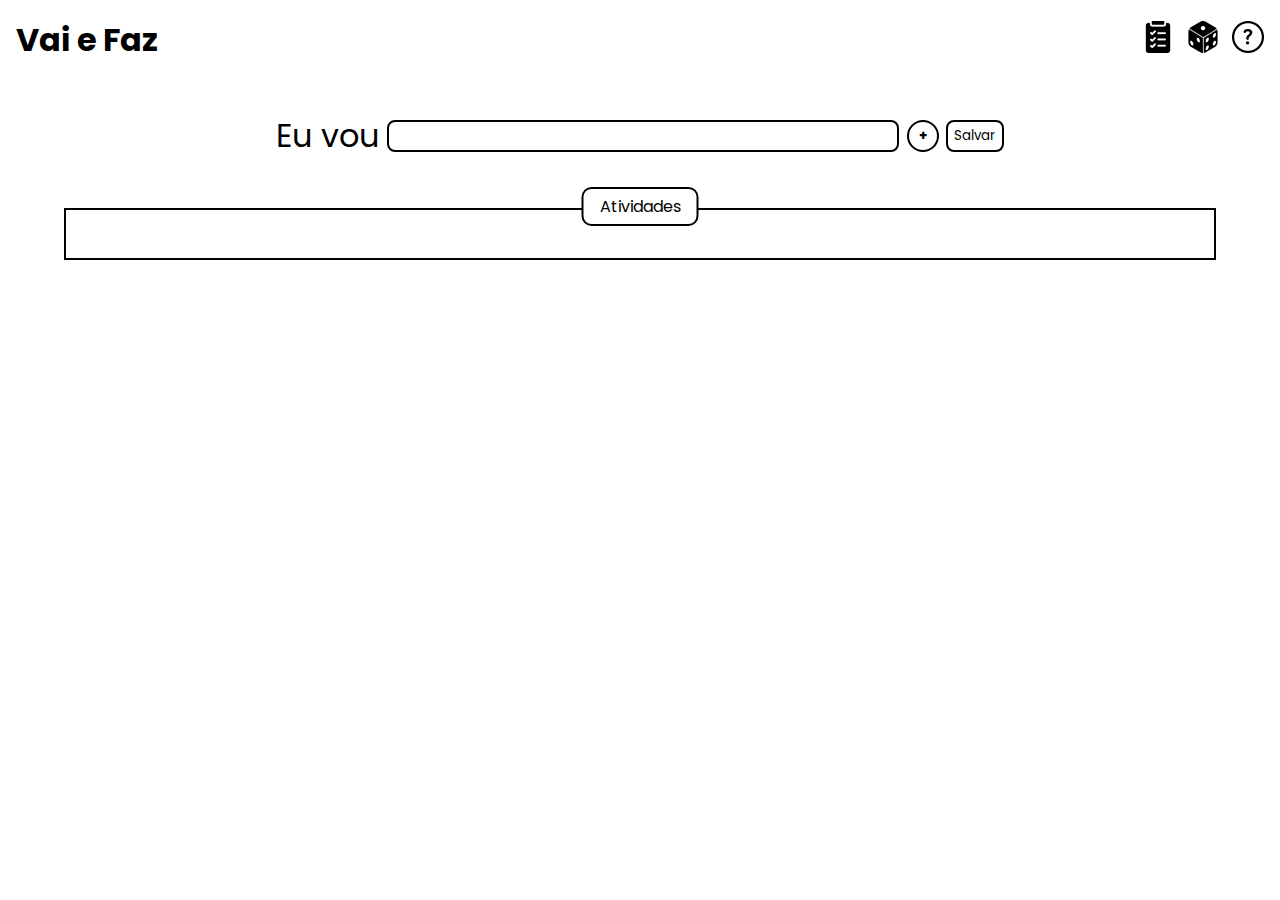
<file: index.html>
<!DOCTYPE html>
<html lang="en">
<head>
    <meta charset="UTF-8">
    <meta name="viewport" content="width=device-width, initial-scale=1.0">
    <title>Vai e Faz</title>
    <link rel="stylesheet" href="./style.css">
    <link rel="preconnect" href="https://fonts.googleapis.com">
    <link rel="preconnect" href="https://fonts.gstatic.com" crossorigin>
    <link href="https://fonts.googleapis.com/css2?family=Poppins&display=swap" rel="stylesheet">
</head>
<body>
    <header>
        <h1>Vai e Faz</h1>
        <nav>
            <ul>
                <li><a href="index.html"><img src="./images/list.png" alt="lista"></a></li>
                <li><a href="gerador.html"><img src="./images/dice.png" alt="gerador"></a></li>
                <li><a href="sobre.html"><img src="./images/question.png" alt="saiba mais"></a></li>
            </ul>
        </nav>
    </header>

    <main>
        <div class="formulario">
            <form class="form">
                <p>Eu vou</p>
                <div class="inputtexts">
                    <input type="text" id="p0">
                    <!-- <input type="text" id="palavra1"> -->
                </div>
                <div class="botoesform">
                    <input type="button" id="botaomais" value="+">
                    <input type="button" id="botaosalvar" value="Salvar">
                </div>
                
            </form>
        </div>
        <div class="divex">
            <div class="listadepalavras">
                <p class="atividadestitulo">Atividades</p>
                <div class="atividade">
                    <h3>Ler</h3>
                    <div class="sliderAtividade">
                    </div>
                </div>
            </div>
        </div>
        
    </main>
    <script src="./codigo.js"></script>
</body>
</html>
</file>
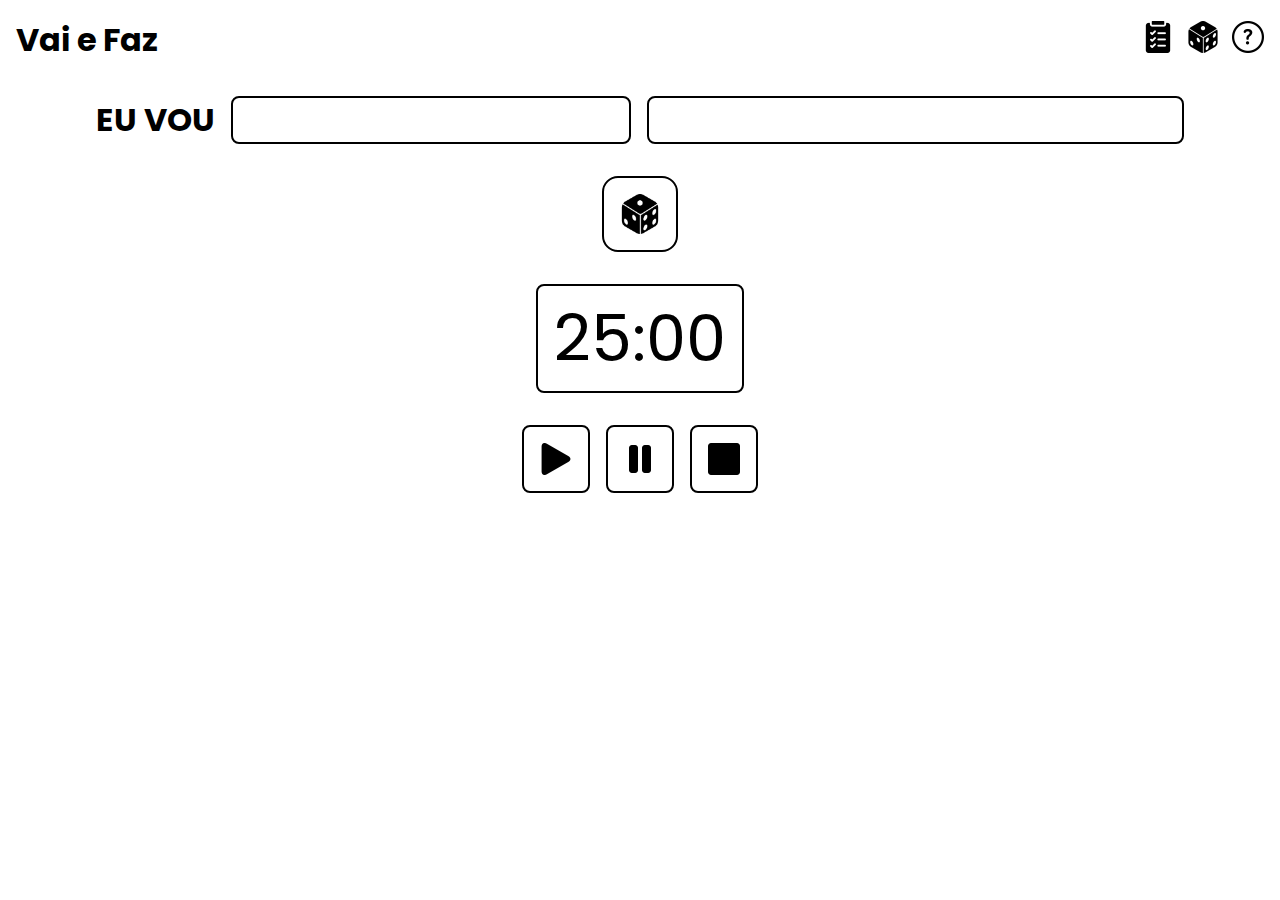
<file: gerador.html>
<!DOCTYPE html>
<html lang="en">
<head>
    <meta charset="UTF-8">
    <meta name="viewport" content="width=device-width, initial-scale=1.0">
    <title>Gerador de Atividade</title>
    <link rel="stylesheet" href="./style.css">
    <link rel="preconnect" href="https://fonts.googleapis.com">
    <link rel="preconnect" href="https://fonts.gstatic.com" crossorigin>
    <link href="https://fonts.googleapis.com/css2?family=Poppins&display=swap" rel="stylesheet">
</head>
<body>
    <header>
        <h1>Vai e Faz</h1>
        <nav>
            <ul>
                <li><a href="index.html"><img src="./images/list.png" alt="lista"></a></li>
                <li><a href="gerador.html"><img src="./images/dice.png" alt="gerador"></a></li>
                <li><a href="sobre.html"><img src="./images/question.png" alt="saiba mais"></a></li>
            </ul>
        </nav>
    </header>
    <div class="gerador">
        <div class="linha1">
            <h2>EU VOU</h2>
            <div class="verbos">
            </div>
        </div>

        <div class="palavras"></div>
        

        </div>
        <button class="botaogerador"><img src="./images/dice.png" alt=""></button>
    </div>
        
        

        <div class="pomodorobanner">
            <div class="tempo">
                <p id="temporizador">25:00</p>
            </div>
            <div class="botoes">
                <button id="btnPlay"><img src="./images/play.png" alt="" srcset=""></button>
                <button id="btnPause"><img src="./images/pause.png" alt="" srcset=""></button>
                <button id="btnStop"><img src="./images/stop.png" alt="" srcset=""></button>
            </div>
        </div>
        
        
    </div>
    <script src="./codigoSorteio.js"></script>
</body>
</html>
</file>
<file: style.css>
* {
    margin: 0;
    padding: 0;
    box-sizing: border-box;
    font-family: 'Poppins', sans-serif;

}

header{
    display: flex;
    flex-direction: row;
    justify-content: space-between;
    align-items: center;
    padding: 1rem;
}


ul{
    display: flex;
    flex-direction: row;
    list-style: none;
    gap: 0.8rem;
    align-items: center;
    justify-content: center;
}

ul img{
    width: 2rem;
}

.formulario{
    display: flex;
    flex-direction: column;
    align-items: center;
    margin: 2rem auto;
    margin-bottom: 3rem;
    width: 90%;
    
}

.form{
    display: flex;
    width: 80%;
    justify-content: center;
    flex-direction: row;
    gap: 0.5rem;
    flex-wrap: nowrap;
}

.form p{
    white-space: nowrap;
}

.inputtexts{
    display: flex;
    flex-direction: column;
    gap: 0.3rem;
}

.inputtexts input{
    width: 40vw;
    border: 2px solid black;
    border-radius: 8px;
    text-align: center;
}

.botoesform{
    display: flex;
    align-items: center;
    justify-content: center;
    gap: 0.4rem;
}

.botoesform input[id="botaomais"]{
    width: 1.5rem;
    border: 2px solid black;
    border-radius: 16px;
    background-color: white;
}

.botoesform input[id="botaosalvar"]{
    border: 2px solid black;
    border-radius: 8px;
    background-color: white;
    padding: 0 0.4rem;

}

.gerador{
    display: flex; 
    flex-direction: column;
    align-items: center;
    justify-content: center;
    gap: 1rem;
    width: 85%;
    margin: 1rem auto;
}

.divex{
    position: relative;
}

.listadepalavras{
    display: flex;
    flex-direction: column;
    align-items: center;
    padding: 1.5rem 0;
    border: 2px solid black;
    gap: 1rem;
    width: 90%;
    height: fit-content;
    margin: 2rem auto;
    overflow: hidden;
}

.atividadestitulo{
    position: absolute;
    color: black;
    background-color: white;
    border-radius: 10px;
    border: 2px solid black;
    padding: 0.3rem 1rem;
    left: 50%;
    transform: translateX(-50%);
    top: -1.3rem;
}

.atividade{
    display: flex;
    flex-direction: column;
    align-items: center;
    justify-content: space-between;
    width: 95%;
    border: 2px solid black;
    padding: 1rem 0;
    overflow: hidden;
    border-radius: 1.5rem;
    /* background-color: blue; */
}

.atividade h3{
    border: 2px solid black;
    border-radius: 0.4rem;
    padding: 0.4rem;
    text-transform: uppercase;
    margin: 0.5rem 0;
}


.sliderAtividade{
    display: flex;
    flex-direction: row;
    gap: 1rem;
    margin: 1rem auto;
    padding: 0 2rem;
    width: 100%;
    align-items: start;
    overflow-x: auto;
    
    scroll-snap-type: x mandatory;
}

.sliderAtividade::-webkit-scrollbar{
    height: 1rem;
}

.sliderAtividade::-webkit-scrollbar-thumb{
    border-radius: 1rem;
    background: black;
}

.sliderAtividade::-webkit-scrollbar-track{
    background: white;
    border: 2px solid black;
    border-radius: 50px;
}

.sliderAtividade p{
    
    scroll-behavior: smooth;
    white-space: nowrap;
    border: 2px solid black;
    border-radius: 1rem;
    padding: 0.2rem 0.6rem;
    font-size: 0.8rem;
    position: relative;
    margin: 1rem 0;
    -webkit-touch-callout: none; /* Desabilita a exibição do menu de contexto no iOS */
    -webkit-user-select: none; /* Desabilita a seleção de texto no iOS */
    -khtml-user-select: none; /* Desabilita a seleção de texto no Konqueror */
    -moz-user-select: none; /* Desabilita a seleção de texto no Firefox */
    -ms-user-select: none; /* Desabilita a seleção de texto no Internet Explorer e Microsoft Edge */
    user-select: none; /* Desabilita a seleção de texto em outros navegadores */
}



.linha1 {
    display:inline-flex;
    flex-direction: row;
    align-items: center;
    justify-content:space-between;
    width: 100%;
    gap: 1rem;
}
.linha1 h2{
    white-space: nowrap;
    font-size: 2rem;
}
.verbos{
    display: flex;
    flex-grow: 1;
    height: 3rem;
    border: 2px solid black;
    border-radius: 8px;
    align-items: center;
    justify-content: center;
}


.palavras{
    display: flex;
    width: 100%;
    height: 3rem;
    border: 2px solid black;
    border-radius: 8px;
    align-items: center;
    justify-content: center;
    text-align: center;
    overflow: hidden;
    
}

.palavras h3{
    white-space: nowrap;
    margin: 0 1rem;
}


.botaogerador{
    display: flex;
    border: 2px solid black;
    border-radius: 1rem;
    padding: 1rem;
    margin: 2rem auto;
    background-color: white;
}

.botaogerador img{
    width: 2.5rem;
    height: 2.5rem;
    
}

.pomodorobanner{
    display: flex;
    flex-direction: column;
    /* width: 20rem;
    height: 20rem; */
    margin: 0 auto;
    align-items: center;
    justify-content: center;
}

.tempo{
    display: flex;
    flex-direction: row;
    gap: 1rem;
    align-items: center;
}

#temporizador{
    font-size: 4rem;
    border: 2px solid black;
    padding: 0.3rem 1rem;
    border-radius: 8px;
}

.botoes{
    display: flex;
    gap: 1rem;
    margin-top: 2rem;
}

.botoes button{
    display: flex;
    border: 2px solid black;
    border-radius: 8px;
    background-color: white;
    padding: 1rem;
    justify-content: center;
    align-items: center;
    
    
}

button img{
    width: 2rem;
    height: 2rem;
    margin: 0;
    padding: 0;

}

.efeitooverflowpalavra{
    animation: slideleftright 4s linear infinite ;
}

@keyframes slideleftright {
    0% {
        transform: translateX(0%);
    }
    33% {
        transform: translateX(-20%);
    }

    66% {
        transform: translateX(20%);
    }
    100% {
        transform: translateX(0%);
    }
}

.botaoExcluir{
    display: none;
    align-items: center;
    justify-content: center;
    height: 1.5rem;
    width: 1.5rem;
    position: absolute;
    top: -10px;
    right: -10px;
    border: 2px solid black;
    border-radius: 20px;
    z-index: 10;
    background-color: rgb(255, 85, 85);
    color: black;
    font-weight: 700;
    cursor: pointer;
    
}

.visualizar{
    display: flex;
}

@media screen and (min-width: 801px) {
   .gerador{
    display: flex;
    flex-direction: row;
   }

   .formulario{
    align-items: center;
    justify-content: center;
}

.form{
    display: flex;
    width: 80%;
    align-items: center;
    justify-content: center;
    flex-direction: row;
    gap: 0.5rem;
    flex-wrap: nowrap;
}

.form p{
    white-space: nowrap;
    font-size: 2rem;
}

.inputtexts{
    display: flex;
    flex-direction: column;
    gap: 0.3rem;
}

.inputtexts input{
    width: 40vw;
    height: 2rem;
    border: 2px solid black;
    border-radius: 8px;
    text-align: center;
    font-size: 1.3rem
}

.botoesform{
    display: flex;
    align-items: center;
    justify-content: center;
    gap: 0.4rem;
}

.botoesform input[id="botaomais"]{
    width: 2rem;
    height: 2rem;
    font-weight: 700;
}

.botoesform input[id="botaosalvar"]{
    height: 2rem;
}
    
}
</file>
